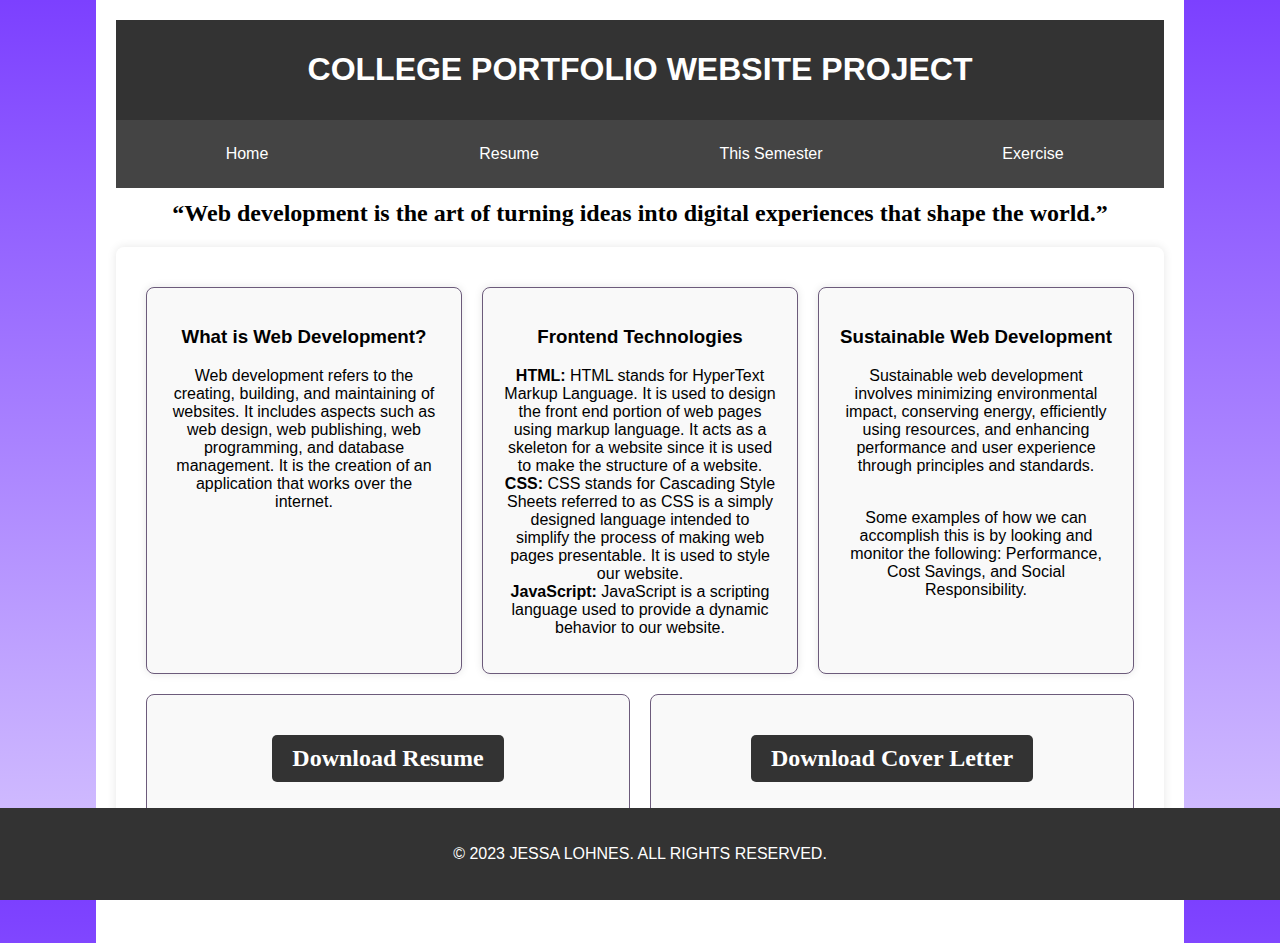
<file: Final/myfirstwebsite1/myfirstwebsite1/index.html>
<!DOCTYPE html>
<html lang="en">
<head>
    <meta charset="UTF-8">
    <meta name="viewport" content="width=device-width, initial-scale=1.0">
    <title>College Portfolio Website Project</title>
    <link rel="stylesheet" href="style.css">
    <style>
        body {
            font-family: 'Arial', sans-serif;
            margin: 0;
            padding: 0;
            box-sizing: border-box;
            background-color: #f5f5f5;
        }

        .content {
            max-width: 1200px;
            margin: 0 auto;
            padding: 20px;
        }

        header {
            background-color: #333;
            color: #fff;
            text-align: center;
            padding: 10px;
        }

        nav ul {
            list-style: none;
            padding: 0;
            margin: 0;
            display: flex;
            background-color: #444;
        }

        nav ul li {
            flex: 1;
            text-align: center;
        }

        nav ul li a {
            display: block;
            padding: 10px;
            color: #fff;
            text-decoration: none;
        }
        
        main {
            padding: 20px 0;
        }

        section {
            text-align: center;
        }

        .container {
            background-color: #fff;
            padding: 20px;
            border-radius: 8px;
            box-shadow: 0 0 10px rgba(0, 0, 0, 0.1);
        }

        .row {
            display: flex;
            flex-wrap: wrap;
            justify-content: space-between;
            margin: 20px 0;
        }

        .col-4 {
            flex: 1;
            margin: 0 10px;
            background-color: #f9f9f9;
            padding: 20px;
            border-radius: 8px;
            box-shadow: 0 0 8px rgba(0, 0, 0, 0.1);
        }

        .col-6 {
            flex: 1;
            margin: 0 10px;
            background-color: #f9f9f9;
            padding: 20px;
            border-radius: 8px;
            box-shadow: 0 0 8px linear-gradient(#7c40ff,#d8c7ff);
        }

        .resumeDownload a {
            color: #fff;
            text-decoration: none;
            background-color: #333;
            padding: 10px 20px;
            display: inline-block;
            border-radius: 5px;
        }
        
        .resumeDownload a:hover {
            background-color: #555;
        }

        footer {
            background-color: #333;
            color: #fff;
            text-align: center;
            padding: 10px;
            position:fixed;
            bottom: 0;
            left: 0;
            right: 0 ;
          
            width: 100%;
            box-sizing: border-box;
        }
    </style>
</head>
<body class="index">

    <div class="content">
        <header>
            <h1>College Portfolio Website Project</h1>
        </header>
        <nav>
            <ul>
                <li><a href="index.html">Home</a></li>
                <li><a href="page1.html">Resume</a></li> 
                <li><a href="page2.html">This Semester</a></li> 
                
                <li><a href="hackathon.html">Exercise</a></li>
            </ul>
        </nav>

        <main>
            <section>
                <h2>“Web development is the art of turning ideas into digital experiences that shape the world.”</h2>

                <div class="container">
                    <div class="row">
                        <div class="col-4">
                            <h3>What is Web Development?</h3>
                            <p>Web development refers to the creating, building, and maintaining of websites. It includes aspects such as web design, web publishing, web programming, and database management. It is the creation of an application that works over the internet.</p>
                        </div>
                        <div class="col-4">
                            <h3>Frontend Technologies</h3>
                            <p><b>HTML:</b> HTML stands for HyperText Markup Language. It is used to design the front end portion of web pages using markup language. It acts as a skeleton for a website since it is used to make the structure of a website.
                                <br><b>CSS:</b> CSS stands for Cascading Style Sheets referred to as CSS is a simply designed language intended to simplify the process of making web pages presentable. It is used to style our website.
                                <br><b>JavaScript:</b> JavaScript is a scripting language used to provide a dynamic behavior to our website.</p>
                        </div>
                        <div class="col-4">
                            <h3>Sustainable Web Development</h3>
                            <p>Sustainable web development involves minimizing environmental impact, conserving energy, efficiently using resources, and enhancing performance and user experience through principles and standards.</p> <br> Some examples of how we can accomplish this is by looking and monitor the following: Performance, Cost Savings, and Social Responsibility.
                        </div>
                    </div>

                    <div class="row">
                        <div class="col-6 resumeDownload">
                            <h2><a href="https://ca.linkedin.com/">Download Resume</a></h2>
                        </div> 
                        <div class="col-6 resumeDownload">
                            <h2><a href="resume.pdf" download>Download Cover Letter</a></h2>
                        </div> 
                    </div>
                </div>
            </section>
        </main>
        <footer id="footer">
            <footer>
              <p>&copy; 2023 Jessa Lohnes. All rights reserved.</p>
          </footer>
          
</footer>
    
    </div>  
</body>
</html>

</html>
</file>
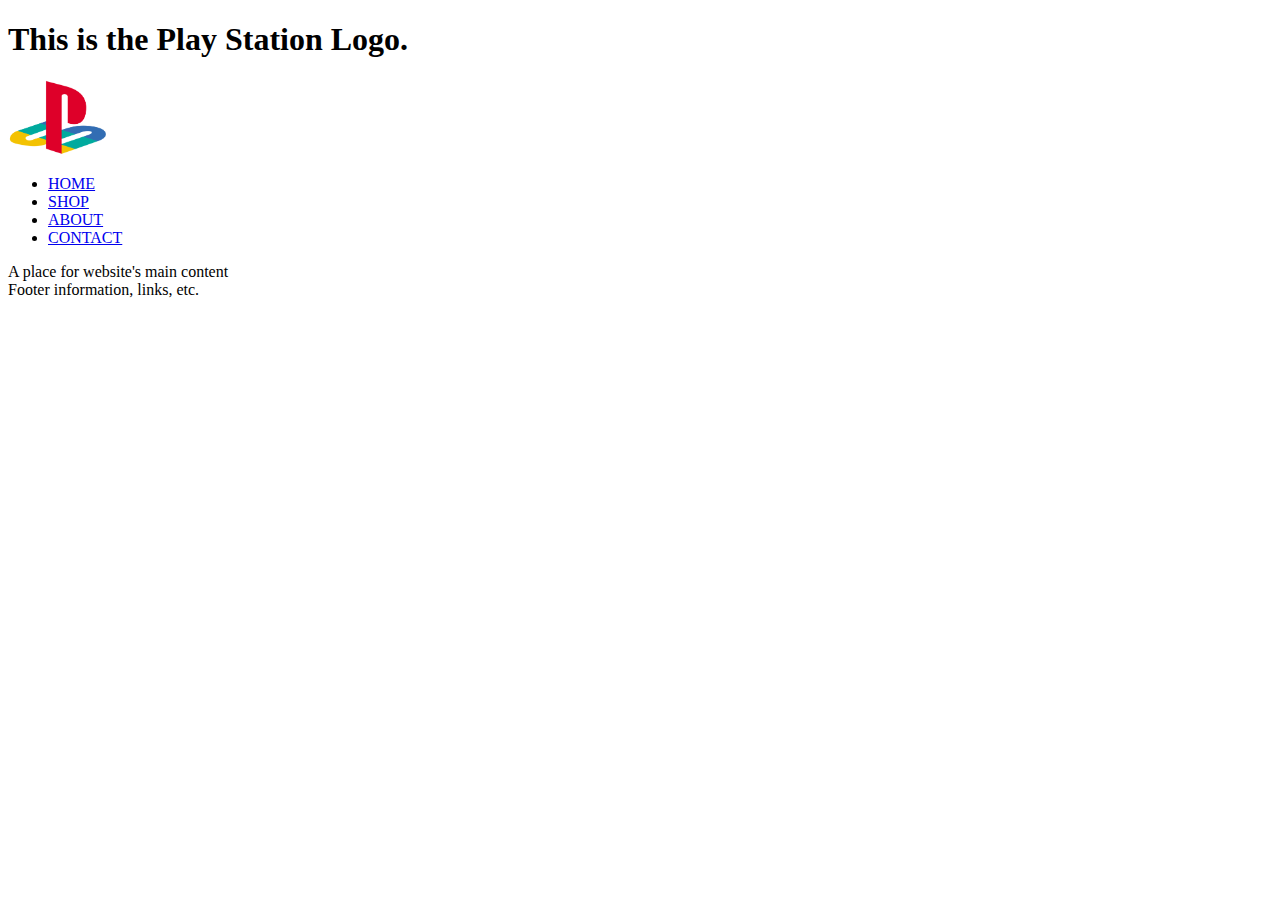
<file: classes.html>
<!DOCTYPE html>
<html lang="en">
<head>
  <meta charset="UTF-8">
  <meta name="viewport" content="width=device-width, initial-scale=1.0">
  <title>Document</title>
  
  <style>
    

  </style>
</head>
<body>
  
</body>
</html>


<!-- This is the header . -->
<header>

  <h1> This is the Play Station Logo.</h1>
  <!--style="width:100px"-->  

    <img src="logo.png" style="width: 100px;">

  
    <diV>
      <ul>
          <li><a href="https://google.com">HOME</a></li>
          <li><a href="#">SHOP</a></li>
          <li><a href="#">ABOUT</a></li>
          <li><a href="#">CONTACT</a></li>
      </ul>
      </div>
    

    
</header>
  <nav></nav>

  <!-- This is the content. -->
<main>
  <aside></aside>
    A place for website's main content
</main>

<!-- This is the footer. -->
<footer>
    Footer information, links, etc.
</footer>
</file>
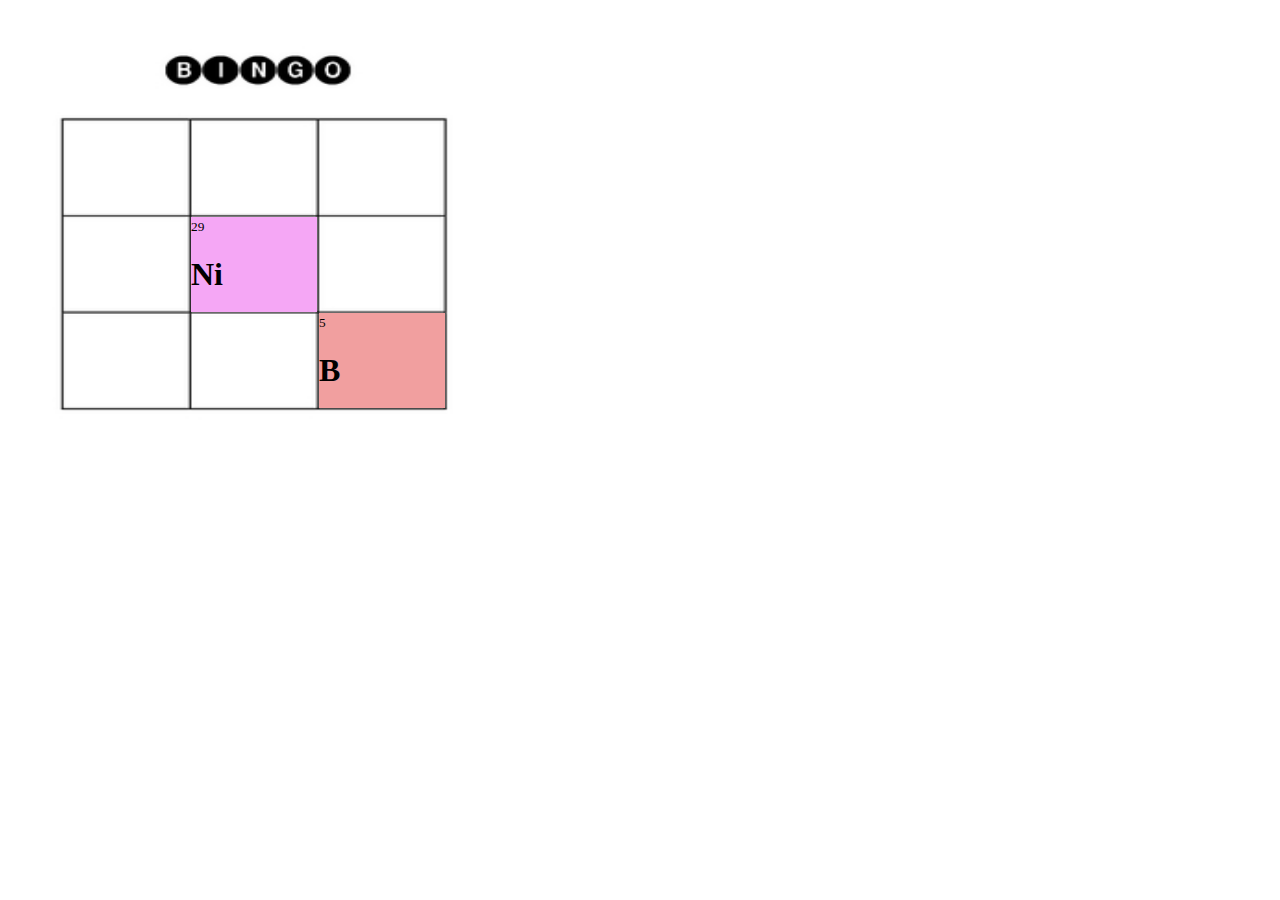
<file: oct24.html>
<!DOCTYPE html>
<html> 
<head>
    <meta charset="UTF-8">
    <meta name="viewport" content="width=device-width, initial-scale=1.0">
    <title>Positioning</title>
    <!-- <link rel="stylesheet" href="style.css"> -->

    <style>
        .box1{
            width: 126px;
            height: 95px;

            background-color: rgb(245, 167, 245);
            position: absolute;
            top: 217px;
            bottom: 100px;;
            left: 191px;
            right: 
           
        }
           
           



        .box2{
            width: 126px;
            height: 95px;

            background-color:rgb(241, 159, 159);
            position: absolute;
            top: 96px;
            bottom: 400px;;
            left: 128px;
            right: ;
            overflow: auto;
            cursor: pointer;
            
            

           
        



            
        }
/* 
        /* small{position:relative;
            padding: 10px;
            background-color: rgb(56, 137, 207);
            top: -25px;
            left: -25px;
            border-radius: 50%; */ */

    </style>
</head>

<body>
    <img width=500px height= 500px src ="bingo.jpg"/>
    <div class ="box1">
        <small>29</small>
        <h1>Ni</h1>
        
        <div>

   <div class = box2>
    <small>5</small>
        <h1>B</h1>
        <p>Boron</p>
        <div>
   </div>
   
    
</body>
</html>
</file>
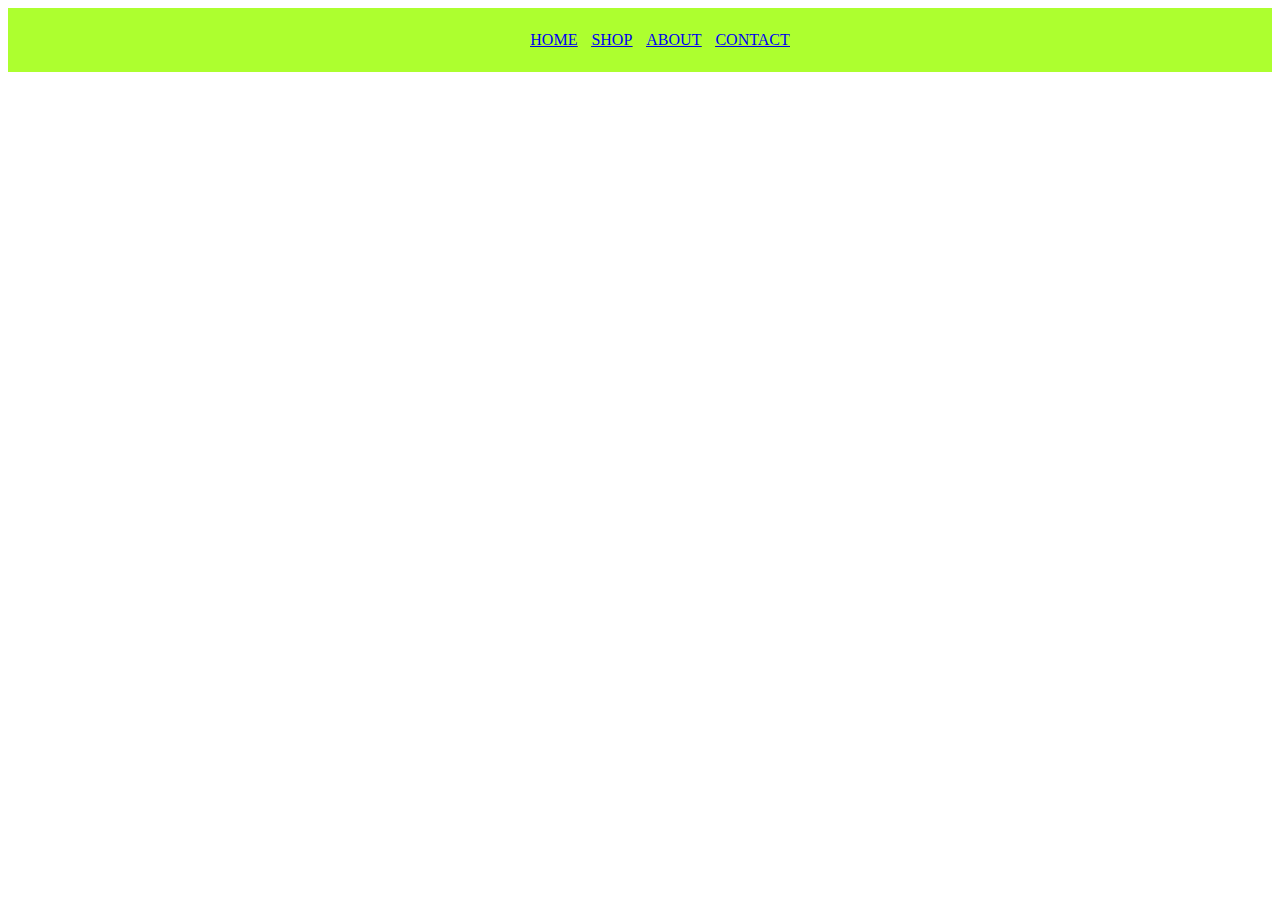
<file: w.html>
<!DOCTYPE html>
<html lang="en">
<head>
    <meta charset="UTF-8">
    <meta name="viewport" content="width=device-width, initial-scale=1.0">
    <title>Document</title>

    <style>
        div {
            background-color:greenyellow; 
            display:flex; 
            justify-content: center; 
            align-items: center;
        }
        ul{
            list-style:none; 
            display: flex; 
            text-decoration: underline;
        }
        li{
            padding:7px;
        }
        a:hover{
          color:pink;  
        }
    </style>
</head>
<body>
    <diV>
    <ul>
        <li><a href="https://google.com">HOME</a></li>
        <li><a href="#">SHOP</a></li>
        <li><a href="#">ABOUT</a></li>
        <li><a href="#">CONTACT</a></li>
    </ul>
    </div>
</body>
</html>
</file>
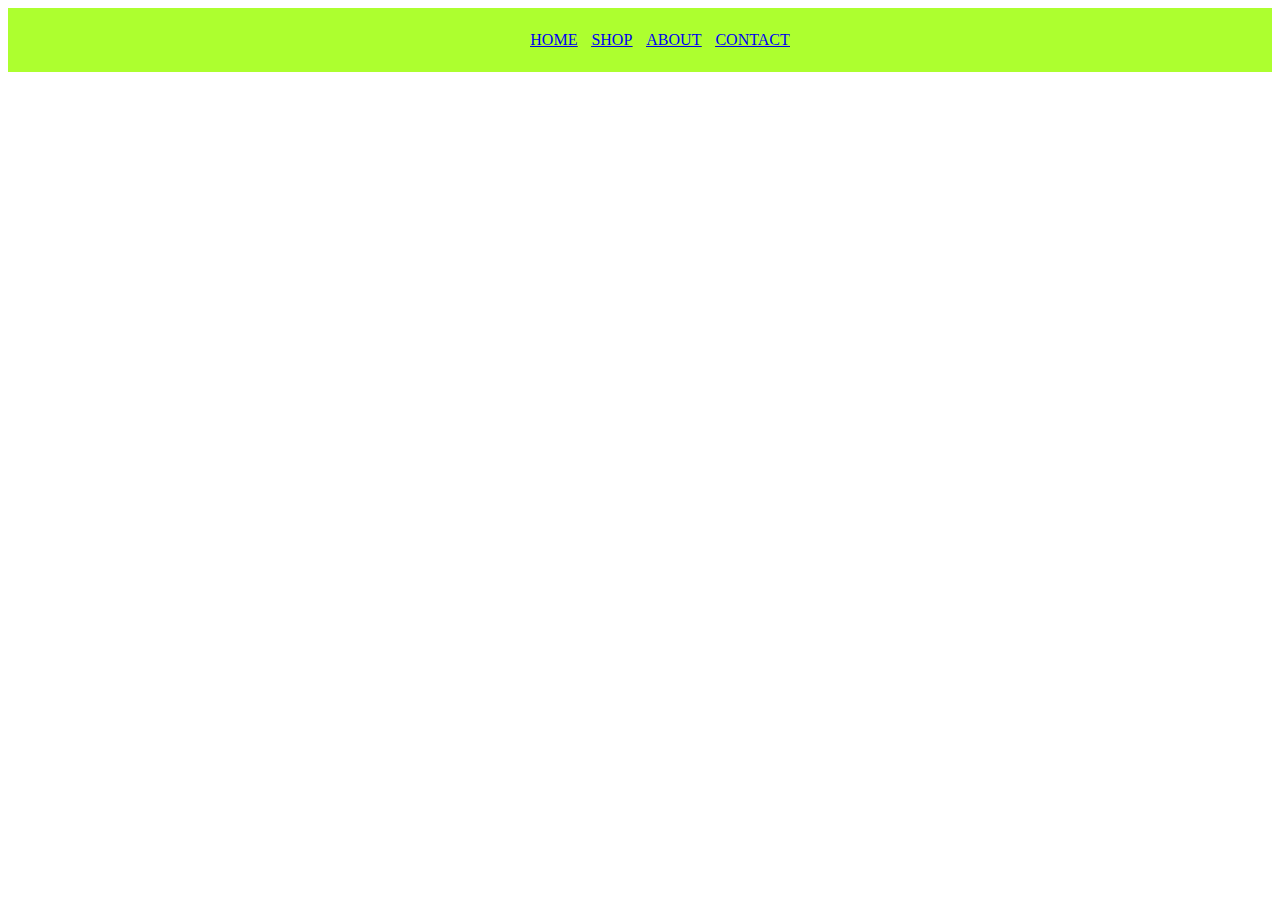
<file: wesbite1.html>
<!DOCTYPE html>
<html lang="en">
<head>
    <meta charset="UTF-8">
    <meta name="viewport" content="width=device-width, initial-scale=1.0">
    <title>Document</title>

    <style>
        div {
            background-color:greenyellow; 
            display:flex; 
            justify-content: center; 
            align-items: center;
        }
        ul{
            list-style:none; 
            display: flex; 
            text-decoration: underline;
        }
        li{
            padding:7px;
        }
        a:hover{
          color:pink;  
        }
    </style>
</head>
<body>
    <diV>
    <ul>
        <li><a href="https://google.com">HOME</a></li>
        <li><a href="#">SHOP</a></li>
        <li><a href="#">ABOUT</a></li>
        <li><a href="#">CONTACT</a></li>
    </ul>
    </div>
</body>
</html>
</file>
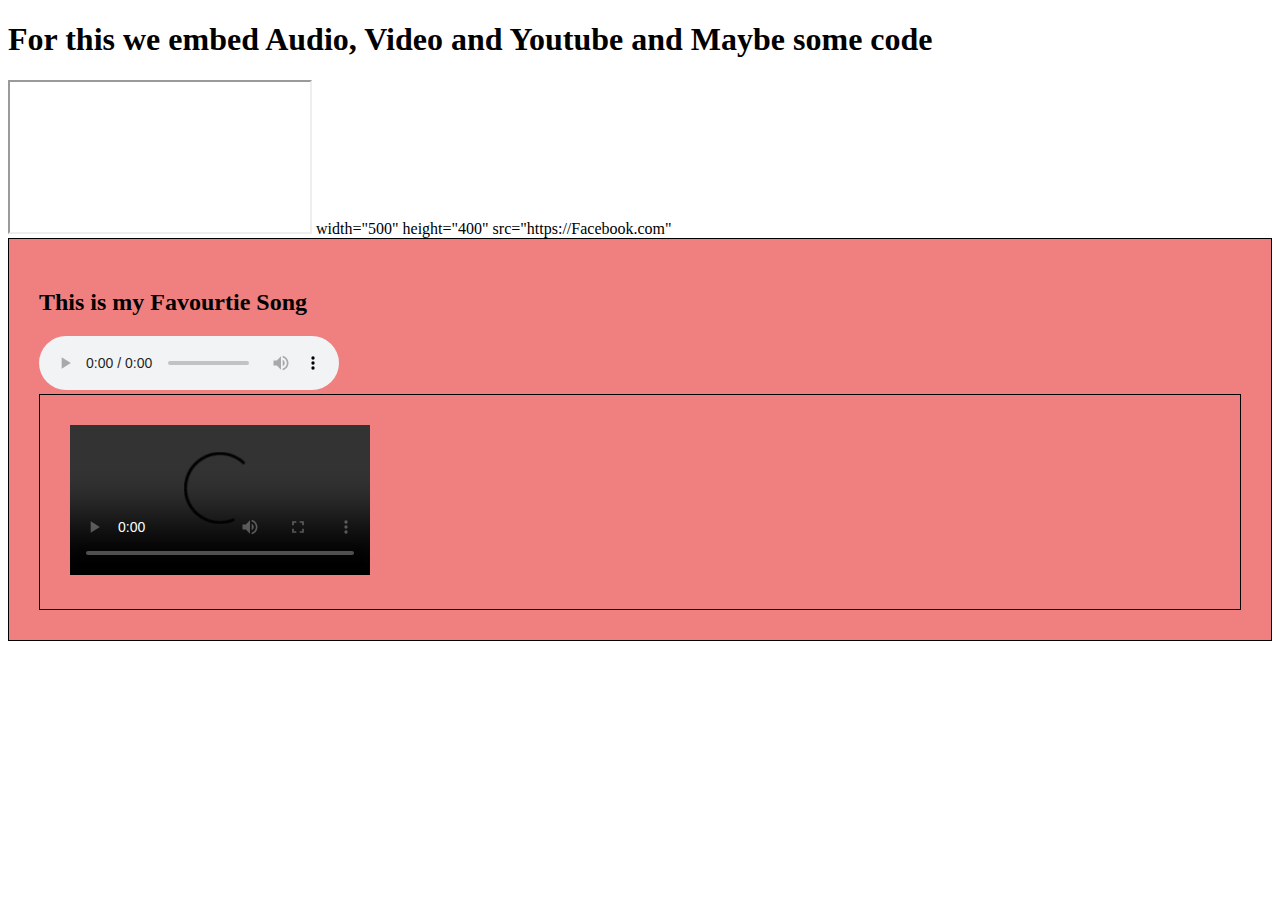
<file: embed/media.html>
<!DOCTYPE html>
<html> 
<head>
    <meta charset="UTF-8">
    <meta name="viewport" content="width=device-width, initial-scale=1.0">
    <title>Embedding Media</title>
    <style>
        div{
            background-color: lightcoral;
            border: 1px solid black;
            padding: 30px
        }
    </style>
</head>
<body>


    <h1>For this we embed Audio, Video and Youtube and Maybe some code</h1>
<iframe id= "inlineFrameExample" title="inlineFrameExample"></iframe>
    width="500"
    height="400"
    src="https://Facebook.com"
</iframe>

<div>
    <h2> This is my Favourtie Song</h2>
    <audio controls>
        <source src="https://example.com/audio/my-audio.mp3" type="audio/mpeg">
        Your browser does not support the audio element.
        </audio>
<div>
    <video controls width="300">
        <source src="https://example.com/audio/my-audio.mp3" type="video/mpeg">
        Your browser does not support the audio element.
    </video>
</div>

</body>
</html>
</file>
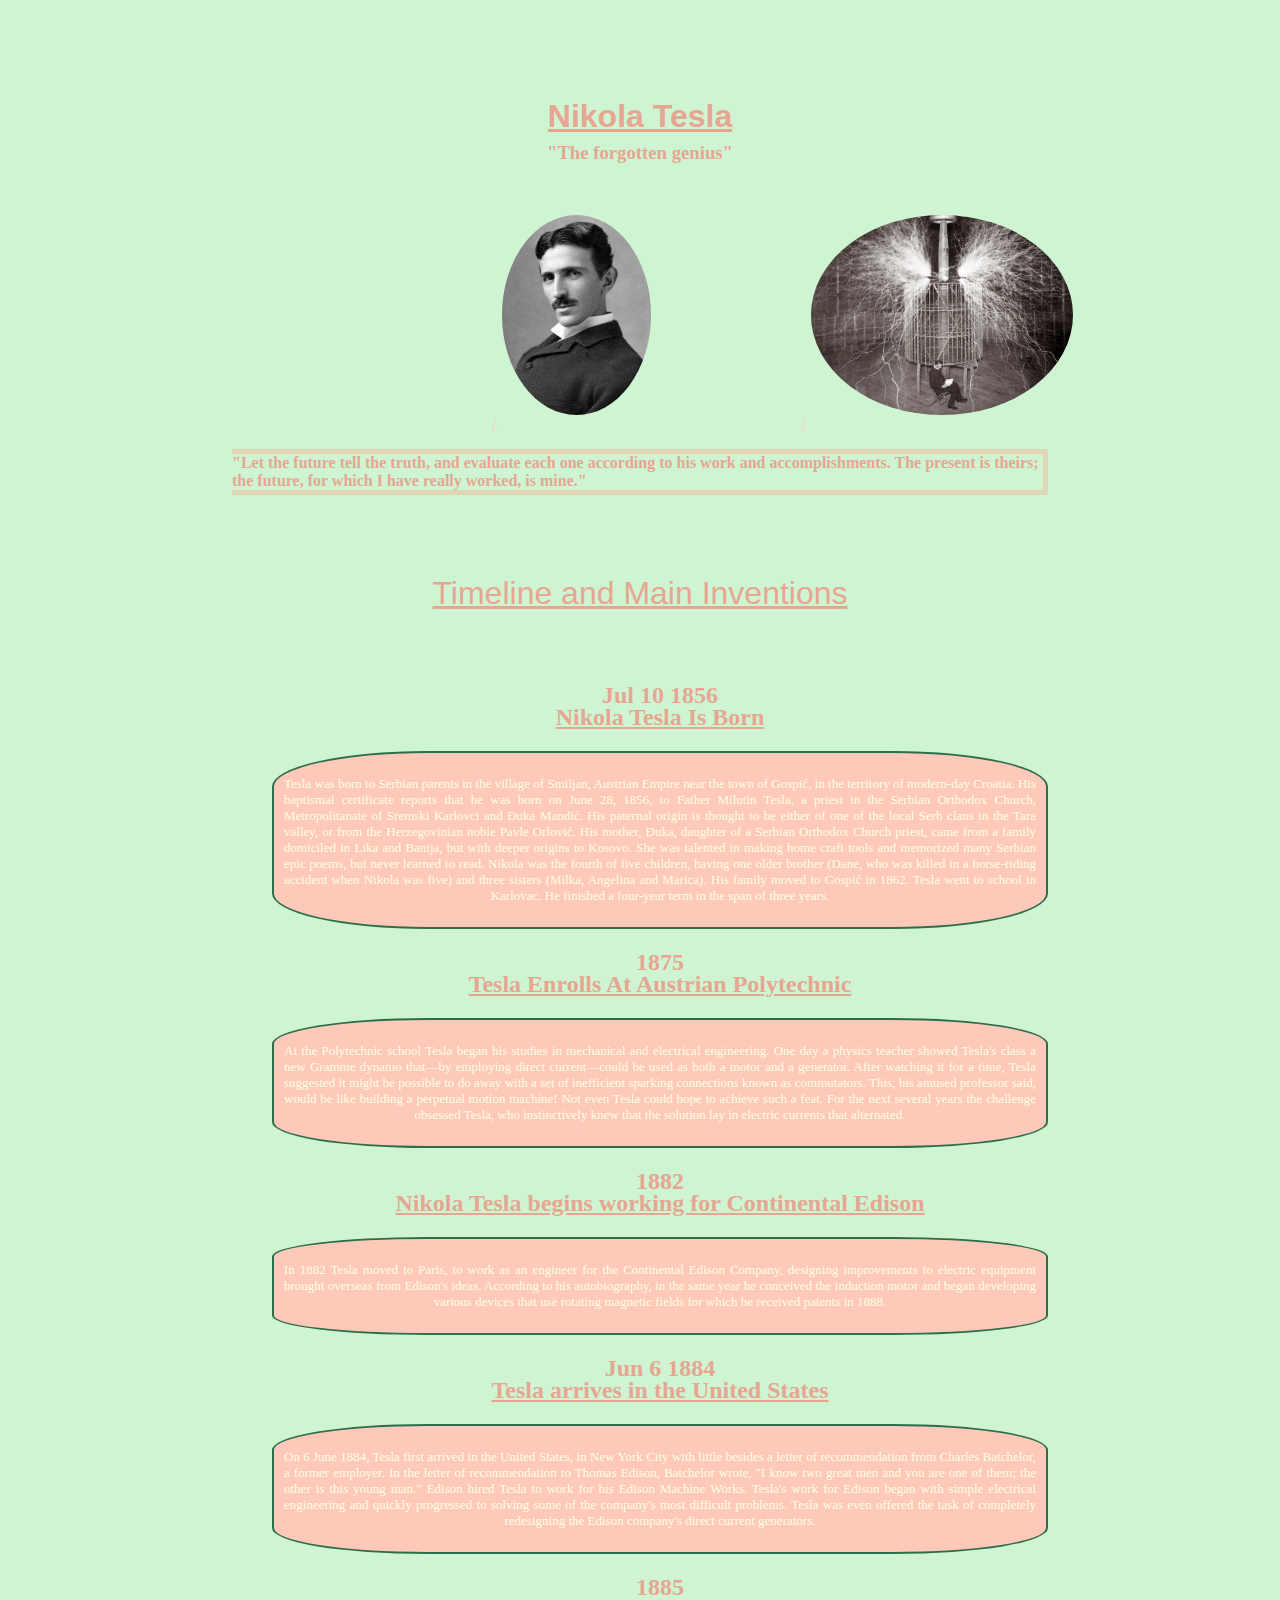
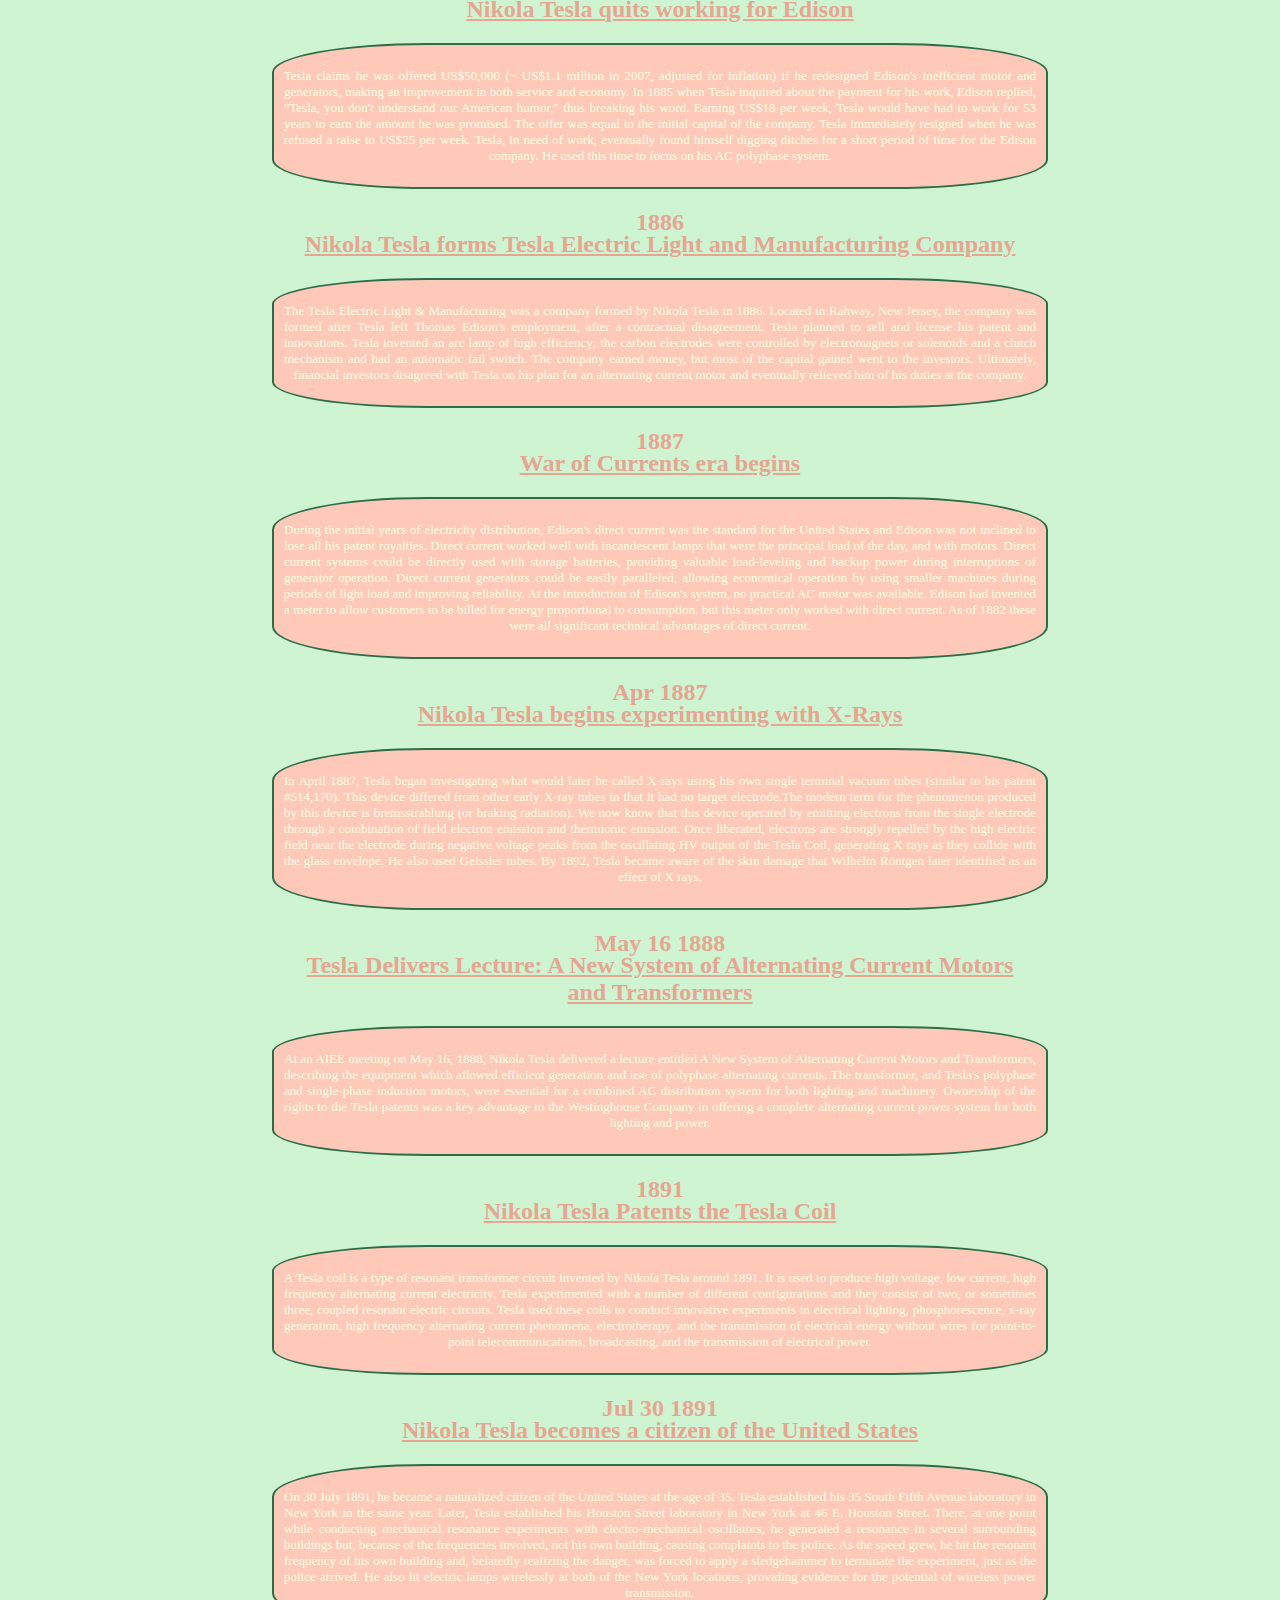
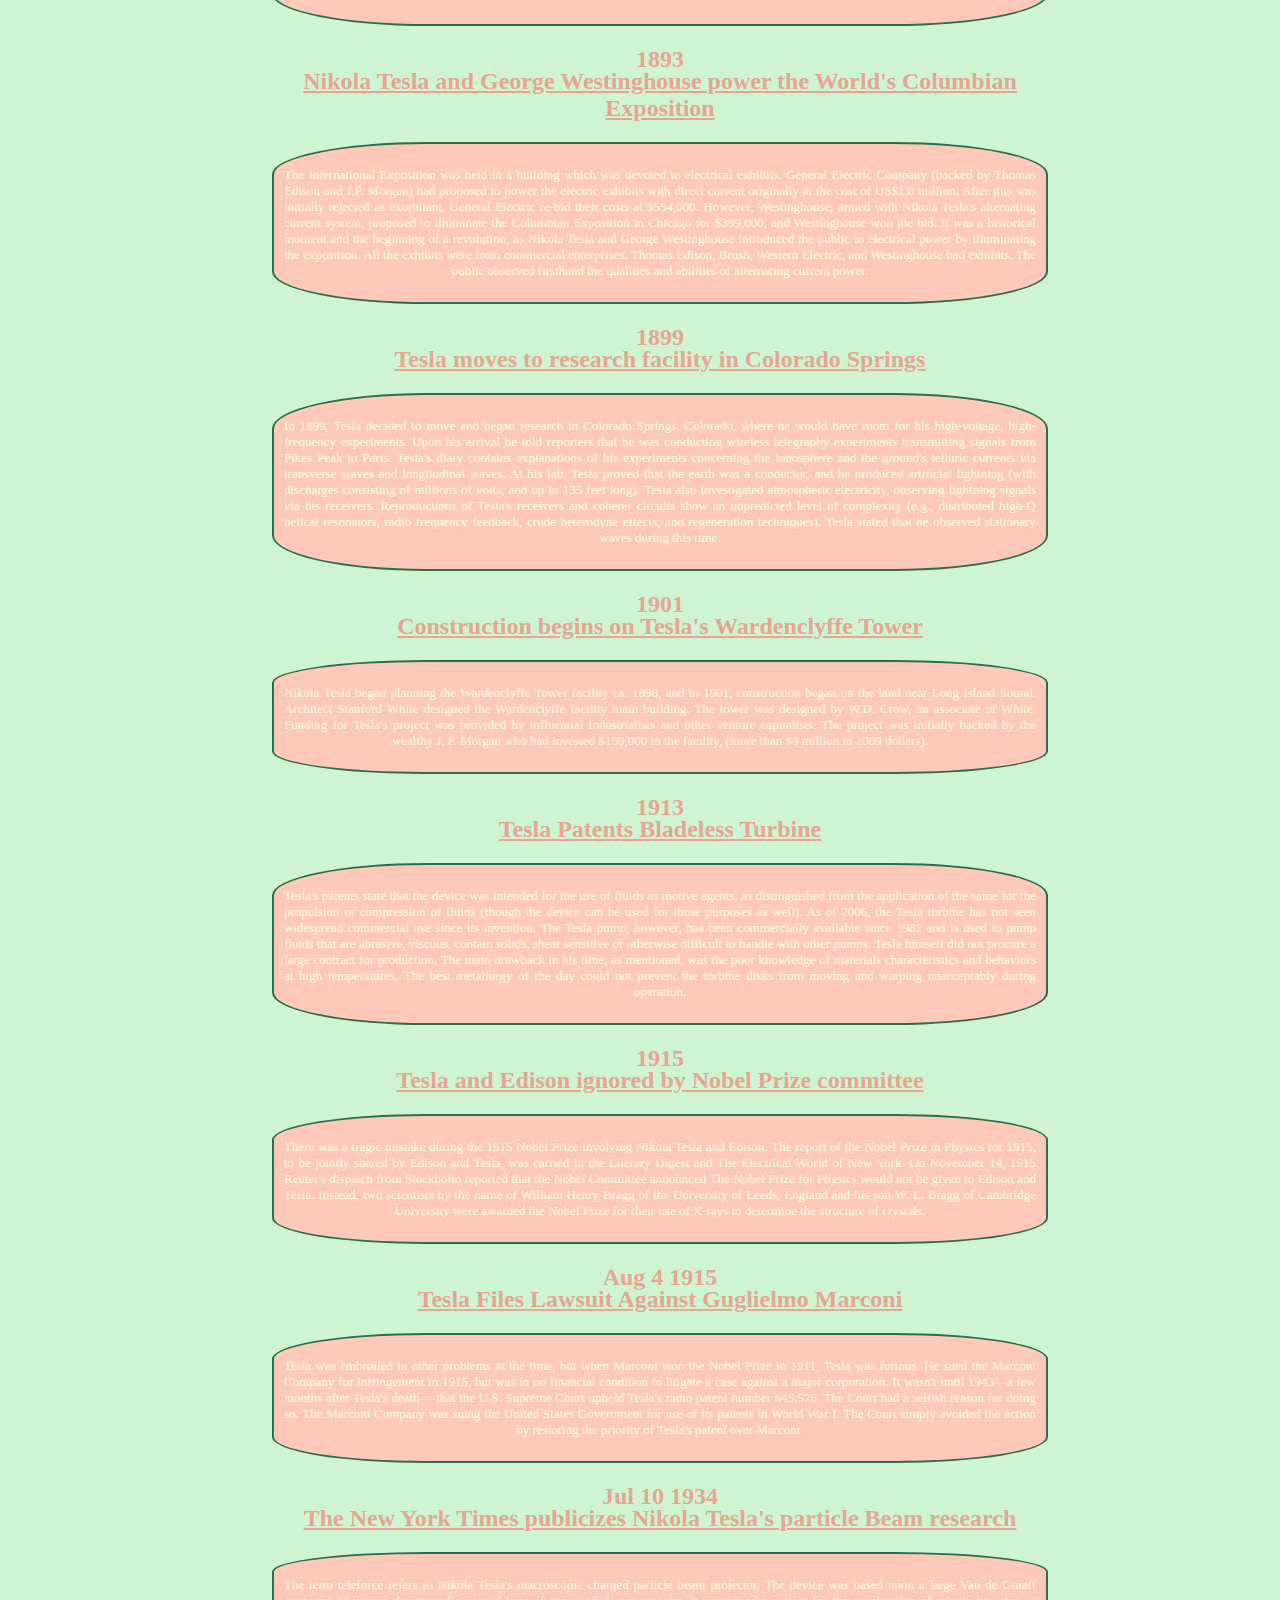
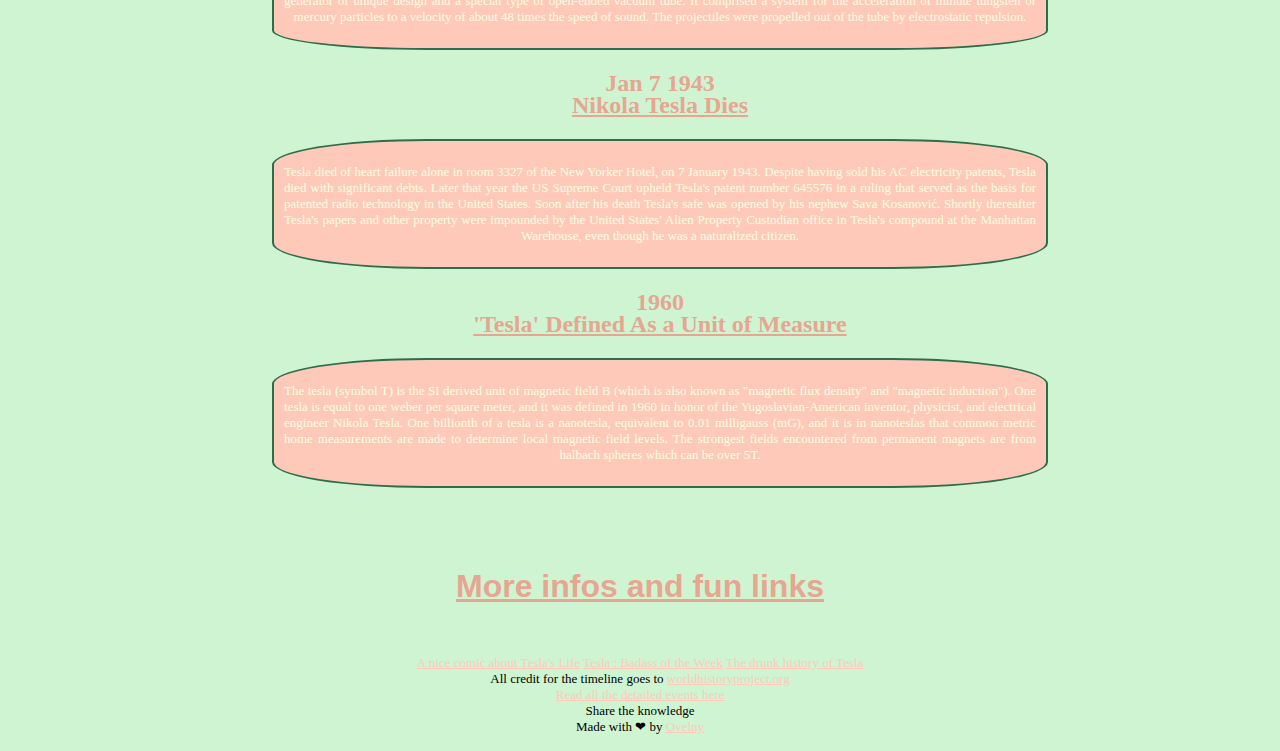
<file: tesla/NT-Bones.html>
<!DOCTYPE html>
<!--
To change this license header, choose License Headers in Project Properties.
To change this template file, choose Tools | Templates
and open the template in the editor.
-->
<html>
    <head>
        <title>TODO supply a title</title>
        <meta charset="UTF-8">
        <meta name="viewport" content="width=device-width, initial-scale=1.0">
        <link rel="stylesheet" href="style.css">
    

    </head>
    <body>
       <div class="container">
  <div class="main center-align blue-grey lighten-5">
    <header>
      <div class="pad"></div>
      <h1 class="title">Nikola Tesla</h1>
      <h3 class="subtitle">"The forgotten genius"</h3>
      <div>
    </header>
    <ul style="list-style: none;display: flex; align-items: center; justify-content: center;">
      <!-- <li><a href="https://en.wikipedia.org/wiki/Nikola_Tesla">WIKIPEDIA </a></li>
     <li style="padding-left: 20%;"></style><a href="https://www.history.com/topics/inventions/nikola-tesla">HISTORY</a></lu> -->
    
     
     </ul>
     
    
    <!-- <a href="https://en.wikipedia.org/wiki/Nikola_Tesla">
      <img width=200px height= 250px src ="tesla.jpeg"/>
      
    </a>
    <a href="https://en.wikipedia.org/wiki/Nikola_Tesla"></a>
      <img src=tesla.jpeg> -->
    <div class="photo"
        href="https://en.wikipedia.org/wiki/Nikola_Tesla"></a>
        
        <a href="https://en.wikipedia.org/wiki/Nikola_Tesla" target="blank"> <img class="tesla" src ="tesla.jpeg" alt="">/</a>
        <a href="https://www.history.com/topics/inventions/nikola-tesla" target="blank"> <img class="tesla" src ="pic2.jpeg" alt="">/</a>
    
        
  </div>
      

      <blockquote>
        <div class="quote">"Let the future tell the truth, and evaluate each one according to his work and accomplishments. The present is theirs; the future, for which I have really worked, is mine."</div>
        <div class="source-quote">

      <div>
        <div class="timeline">Timeline and Main Inventions</div>

        <ul class="collapsible" data-collapsible="accordion">
          <li>
            <div class="date-event collapsible-header">Jul 10 1856
              <p class="description">Nikola Tesla Is Born</p>
            </div>
            <div class="collapsible-body">
              <p class="msg-event">Tesla was born to Serbian parents in the village of Smiljan, Austrian Empire near the town of Gospić, in the territory of modern-day Croatia. His baptismal certificate reports that he was born on June 28, 1856, to Father Milutin Tesla, a
                priest in the Serbian Orthodox Church, Metropolitanate of Sremski Karlovci and Đuka Mandić. His paternal origin is thought to be either of one of the local Serb clans in the Tara valley, or from the Herzegovinian noble Pavle Orlović. His
                mother, Đuka, daughter of a Serbian Orthodox Church priest, came from a family domiciled in Lika and Banija, but with deeper origins to Kosovo. She was talented in making home craft tools and memorized many Serbian epic poems, but never
                learned to read. Nikola was the fourth of five children, having one older brother (Dane, who was killed in a horse-riding accident when Nikola was five) and three sisters (Milka, Angelina and Marica). His family moved to Gospić in 1862.
                Tesla went to school in Karlovac. He finished a four-year term in the span of three years.</p>
            </div>

          </li>

          <li>
            <div class="date-event collapsible-header">1875
              <p class="description">Tesla Enrolls At Austrian Polytechnic</p>
            </div>
            <div class="collapsible-body">
              <p class="msg-event">At the Polytechnic school Tesla began his studies in mechanical and electrical engineering. One day a physics teacher showed Tesla's class a new Gramme dynamo that—by employing direct current—could be used as both a motor and a generator.
                After watching it for a time, Tesla suggested it might be possible to do away with a set of inefficient sparking connections known as commutators. This, his amused professor said, would be like building a perpetual motion machine! Not
                even Tesla could hope to achieve such a feat. For the next several years the challenge obsessed Tesla, who instinctively knew that the solution lay in electric currents that alternated.</p>
            </div>
          </li>

          <li>
            <div class="date-event collapsible-header">1882
              <p class="description">Nikola Tesla begins working for Continental Edison</p>
            </div>
            <div class="collapsible-body">
              <p class="msg-event">In 1882 Tesla moved to Paris, to work as an engineer for the Continental Edison Company, designing improvements to electric equipment brought overseas from Edison's ideas. According to his autobiography, in the same year he conceived the
                induction motor and began developing various devices that use rotating magnetic fields for which he received patents in 1888. </p>
            </div>
          </li>
          <li>
            <div class="date-event collapsible-header">Jun 6 1884
              <p class="description">Tesla arrives in the United States</p>
            </div>
            <div class="collapsible-body">
              <p class="msg-event">On 6 June 1884, Tesla first arrived in the United States, in New York City with little besides a letter of recommendation from Charles Batchelor, a former employer. In the letter of recommendation to Thomas Edison, Batchelor wrote, "I know
                two great men and you are one of them; the other is this young man." Edison hired Tesla to work for his Edison Machine Works. Tesla's work for Edison began with simple electrical engineering and quickly progressed to solving some of the
                company's most difficult problems. Tesla was even offered the task of completely redesigning the Edison company's direct current generators.</p>
            </div>
          </li>
          <li>
            <div class="date-event collapsible-header">1885
              <p class="description">Nikola Tesla quits working for Edison</p>
            </div>
            <div class="collapsible-body">
              <p class="msg-event">Tesla claims he was offered US$50,000 (~ US$1.1 million in 2007, adjusted for inflation) if he redesigned Edison's inefficient motor and generators, making an improvement in both service and economy. In 1885 when Tesla inquired about the
                payment for his work, Edison replied, "Tesla, you don't understand our American humor," thus breaking his word. Earning US$18 per week, Tesla would have had to work for 53 years to earn the amount he was promised. The offer was equal to
                the initial capital of the company. Tesla immediately resigned when he was refused a raise to US$25 per week. Tesla, in need of work, eventually found himself digging ditches for a short period of time for the Edison company. He used this
                time to focus on his AC polyphase system.

              </p>
            </div>
          </li>
          <li>
            <div class="date-event collapsible-header">1886
              <p class="description">Nikola Tesla forms Tesla Electric Light and Manufacturing Company</p>
            </div>
            <div class="collapsible-body">
              <p class="msg-event">The Tesla Electric Light & Manufacturing was a company formed by Nikola Tesla in 1886. Located in Rahway, New Jersey, the company was formed after Tesla left Thomas Edison's employment, after a contractual disagreement. Tesla planned to
                sell and license his patent and innovations. Tesla invented an arc lamp of high efficiency; the carbon electrodes were controlled by electromagnets or solenoids and a clutch mechanism and had an automatic fail switch. The company earned
                money, but most of the capital gained went to the investors. Ultimately, financial investors disagreed with Tesla on his plan for an alternating current motor and eventually relieved him of his duties at the company.</p>
            </div>
          </li>
          <li>
            <div class="date-event collapsible-header">1887
              <p class="description">War of Currents era begins</p>
            </div>
            <div class="collapsible-body">
              <p class="msg-event">During the initial years of electricity distribution, Edison's direct current was the standard for the United States and Edison was not inclined to lose all his patent royalties. Direct current worked well with incandescent lamps that were
                the principal load of the day, and with motors. Direct current systems could be directly used with storage batteries, providing valuable load-leveling and backup power during interruptions of generator operation. Direct current generators
                could be easily paralleled, allowing economical operation by using smaller machines during periods of light load and improving reliability. At the introduction of Edison's system, no practical AC motor was available. Edison had invented
                a meter to allow customers to be billed for energy proportional to consumption, but this meter only worked with direct current. As of 1882 these were all significant technical advantages of direct current. </p>
            </div>
          </li>
          <li>
            <div class="date-event collapsible-header">Apr 1887
              <p class="description">Nikola Tesla begins experimenting with X-Rays</p>
            </div>
            <div class="collapsible-body">
              <p class="msg-event">In April 1887, Tesla began investigating what would later be called X-rays using his own single terminal vacuum tubes (similar to his patent #514,170). This device differed from other early X-ray tubes in that it had no target electrode.The
                modern term for the phenomenon produced by this device is bremsstrahlung (or braking radiation). We now know that this device operated by emitting electrons from the single electrode through a combination of field electron emission and
                thermionic emission. Once liberated, electrons are strongly repelled by the high electric field near the electrode during negative voltage peaks from the oscillating HV output of the Tesla Coil, generating X rays as they collide with the
                glass envelope. He also used Geissler tubes. By 1892, Tesla became aware of the skin damage that Wilhelm Röntgen later identified as an effect of X rays. </p>
            </div>
          </li>
          <li>
            <div class="date-event collapsible-header">May 16 1888
              <p class="description">Tesla Delivers Lecture: A New System of Alternating Current Motors and Transformers</p>
            </div>
            <div class="collapsible-body">
              <p class="msg-event">At an AIEE meeting on May 16, 1888, Nikola Tesla delivered a lecture entitled A New System of Alternating Current Motors and Transformers, describing the equipment which allowed efficient generation and use of polyphase alternating currents.
                The transformer, and Tesla's polyphase and single-phase induction motors, were essential for a combined AC distribution system for both lighting and machinery. Ownership of the rights to the Tesla patents was a key advantage to the Westinghouse
                Company in offering a complete alternating current power system for both lighting and power.</p>
            </div>
          </li>
          <li>
            <div class="date-event collapsible-header">1891
              <p class="description">Nikola Tesla Patents the Tesla Coil</p>
            </div>
            <div class="collapsible-body">
              <p class="msg-event">A Tesla coil is a type of resonant transformer circuit invented by Nikola Tesla around 1891. It is used to produce high voltage, low current, high frequency alternating current electricity. Tesla experimented with a number of different configurations
                and they consist of two, or sometimes three, coupled resonant electric circuits. Tesla used these coils to conduct innovative experiments in electrical lighting, phosphorescence, x-ray generation, high frequency alternating current phenomena,
                electrotherapy, and the transmission of electrical energy without wires for point-to-point telecommunications, broadcasting, and the transmission of electrical power.</p>
            </div>
          </li>
          <li>
            <div class="date-event collapsible-header">Jul 30 1891
              <p class="description">Nikola Tesla becomes a citizen of the United States</p>
            </div>
            <div class="collapsible-body">
              <p class="msg-event">On 30 July 1891, he became a naturalized citizen of the United States at the age of 35. Tesla established his 35 South Fifth Avenue laboratory in New York in the same year. Later, Tesla established his Houston Street laboratory in New York
                at 46 E. Houston Street. There, at one point while conducting mechanical resonance experiments with electro-mechanical oscillators, he generated a resonance in several surrounding buildings but, because of the frequencies involved, not
                his own building, causing complaints to the police. As the speed grew, he hit the resonant frequency of his own building and, belatedly realizing the danger, was forced to apply a sledgehammer to terminate the experiment, just as the police
                arrived. He also lit electric lamps wirelessly at both of the New York locations, providing evidence for the potential of wireless power transmission.</p>
            </div>
          </li>
          <li>
            <div class="date-event collapsible-header">1893
              <p class="description">Nikola Tesla and George Westinghouse power the World's Columbian Exposition</p>
            </div>
            <div class="collapsible-body">
              <p class="msg-event">The International Exposition was held in a building which was devoted to electrical exhibits. General Electric Company (backed by Thomas Edison and J.P. Morgan) had proposed to power the electric exhibits with direct current originally at
                the cost of US$1.8 million. After this was initially rejected as exorbitant, General Electric re-bid their costs at $554,000. However, Westinghouse, armed with Nikola Tesla's alternating current system, proposed to illuminate the Columbian
                Exposition in Chicago for $399,000, and Westinghouse won the bid. It was a historical moment and the beginning of a revolution, as Nikola Tesla and George Westinghouse introduced the public to electrical power by illuminating the exposition.
                All the exhibits were from commercial enterprises. Thomas Edison, Brush, Western Electric, and Westinghouse had exhibits. The public observed firsthand the qualities and abilities of alternating current power.</p>
            </div>
          </li>
          <li>
            <div class="date-event collapsible-header">1899
              <p class="description">Tesla moves to research facility in Colorado Springs</p>
            </div>
            <div class="collapsible-body">
              <p class="msg-event">In 1899, Tesla decided to move and began research in Colorado Springs, Colorado, where he would have room for his high-voltage, high-frequency experiments. Upon his arrival he told reporters that he was conducting wireless telegraphy experiments
                transmitting signals from Pikes Peak to Paris. Tesla's diary contains explanations of his experiments concerning the ionosphere and the ground's telluric currents via transverse waves and longitudinal waves. At his lab, Tesla proved that
                the earth was a conductor, and he produced artificial lightning (with discharges consisting of millions of volts, and up to 135 feet long). Tesla also investigated atmospheric electricity, observing lightning signals via his receivers.
                Reproductions of Tesla's receivers and coherer circuits show an unpredicted level of complexity (e.g., distributed high-Q helical resonators, radio frequency feedback, crude heterodyne effects, and regeneration techniques). Tesla stated
                that he observed stationary waves during this time. </p>
            </div>
          </li>
          <li>
            <div class="date-event collapsible-header">1901
              <p class="description">Construction begins on Tesla's Wardenclyffe Tower</p>
            </div>
            <div class="collapsible-body">
              <p class="msg-event">Nikola Tesla began planning the Wardenclyffe Tower facility ca. 1898, and in 1901, construction began on the land near Long Island Sound. Architect Stanford White designed the Wardenclyffe facility main building. The tower was designed by
                W.D. Crow, an associate of White. Funding for Tesla's project was provided by influential industrialists and other venture capitalists. The project was initially backed by the wealthy J. P. Morgan who had invested $150,000 in the facility,
                (more than $3 million in 2009 dollars). </p>
            </div>
          </li>
          <li>
            <div class="date-event collapsible-header">1913
              <p class="description">Tesla Patents Bladeless Turbine</p>
            </div>
            <div class="collapsible-body">
              <p class="msg-event">Tesla's patents state that the device was intended for the use of fluids as motive agents, as distinguished from the application of the same for the propulsion or compression of fluids (though the device can be used for those purposes as
                well). As of 2006, the Tesla turbine has not seen widespread commercial use since its invention. The Tesla pump, however, has been commercially available since 1982 and is used to pump fluids that are abrasive, viscous, contain solids,
                shear sensitive or otherwise difficult to handle with other pumps. Tesla himself did not procure a large contract for production. The main drawback in his time, as mentioned, was the poor knowledge of materials characteristics and behaviors
                at high temperatures. The best metallurgy of the day could not prevent the turbine disks from moving and warping unacceptably during operation. </p>
            </div>
          </li>
          <li>
            <div class="date-event collapsible-header">1915
              <p class="description">Tesla and Edison ignored by Nobel Prize committee</p>
            </div>
            <div class="collapsible-body">
              <p class="msg-event">There was a tragic mistake during the 1915 Nobel Prize involving Nikola Tesla and Edison. The report of the Nobel Prize in Physics for 1915, to be jointly shared by Edison and Tesla, was carried in the Literary Digest and The Electrical
                World of New York. On November 14, 1915 Reuter's dispatch from Stockholm reported that the Nobel Committee announced The Nobel Prize for Physics would not be given to Edison and Tesla. Instead, two scientists by the name of William Henry
                Bragg of the University of Leeds, England and his son W. L. Bragg of Cambridge University were awarded the Nobel Prize for their use of X-rays to determine the structure of crystals.</p>
            </div>
          </li>
          <li>
            <div class="date-event collapsible-header">Aug 4 1915
              <p class="description">Tesla Files Lawsuit Against Guglielmo Marconi</p>
            </div>
            <div class="collapsible-body">
              <p class="msg-event">Tesla was embroiled in other problems at the time, but when Marconi won the Nobel Prize in 1911, Tesla was furious. He sued the Marconi Company for infringement in 1915, but was in no financial condition to litigate a case against a major
                corporation. It wasn't until 1943—a few months after Tesla's death— that the U.S. Supreme Court upheld Tesla's radio patent number 645,576. The Court had a selfish reason for doing so. The Marconi Company was suing the United States Government
                for use of its patents in World War I. The Court simply avoided the action by restoring the priority of Tesla's patent over Marconi.</p>
            </div>
          </li>
          <li>
            <div class="date-event collapsible-header">Jul 10 1934
              <p class="description">The New York Times publicizes Nikola Tesla's particle Beam research</p>
            </div>
            <div class="collapsible-body">
              <p class="msg-event">The term teleforce refers to Nikola Tesla's macroscopic charged particle beam projector. The device was based upon a large Van de Graaff generator of unique design and a special type of open-ended vacuum tube. It comprised a system for the
                acceleration of minute tungsten or mercury particles to a velocity of about 48 times the speed of sound. The projectiles were propelled out of the tube by electrostatic repulsion.</p>
            </div>
          </li>
          <li>
            <div class="date-event collapsible-header">Jan 7 1943
              <p class="description">Nikola Tesla Dies</p>
            </div>
            <div class="collapsible-body">
              <p class="msg-event">Tesla died of heart failure alone in room 3327 of the New Yorker Hotel, on 7 January 1943. Despite having sold his AC electricity patents, Tesla died with significant debts. Later that year the US Supreme Court upheld Tesla's patent number
                645576 in a ruling that served as the basis for patented radio technology in the United States. Soon after his death Tesla's safe was opened by his nephew Sava Kosanović. Shortly thereafter Tesla's papers and other property were impounded
                by the United States' Alien Property Custodian office in Tesla's compound at the Manhattan Warehouse, even though he was a naturalized citizen.</p>
            </div>
          </li>
          <li>
            <div class="date-event collapsible-header">1960
              <p class="description">'Tesla' Defined As a Unit of Measure</p>
            </div>
            <div class="collapsible-body">
              <p class="msg-event">The tesla (symbol T) is the SI derived unit of magnetic field B (which is also known as "magnetic flux density" and "magnetic induction"). One tesla is equal to one weber per square meter, and it was defined in 1960 in honor of the Yugoslavian-American
                inventor, physicist, and electrical engineer Nikola Tesla. One billionth of a tesla is a nanotesla, equivalent to 0.01 milligauss (mG), and it is in nanoteslas that common metric home measurements are made to determine local magnetic field
                levels. The strongest fields encountered from permanent magnets are from halbach spheres which can be over 5T.</p>
            </div>
          </li>


        </ul>
      </div>
      <div>
        <!-- <h4 class="fun-facts">More infos and fun links</h4>
        <a class="link waves-effect waves-light btn-large" href="http://theoatmeal.com/comics/tesla" target="_blank">A nice comic about Tesla's Life</a>
        <a class="link waves-effect waves-light btn-large" href="http://www.badassoftheweek.com/tesla.html" target="_blank">Tesla : Badass of the Week</a>
        <a class="link waves-effect waves-light btn-large" href="https://www.youtube.com/watch?v=3gOR91oentQ&feature=youtu.be" target="_blank">The drunk history of Tesla</a>
      </div> -->

      <footer class="page-footer teal lighten-2">
        <h4 class="fun-facts">More infos and fun links</h4>
        <a class="link waves-effect waves-light btn-large" href="http://theoatmeal.com/comics/tesla" target="_blank">A nice comic about Tesla's Life</a>
        <a class="link waves-effect waves-light btn-large" href="http://www.badassoftheweek.com/tesla.html" target="_blank">Tesla : Badass of the Week</a>
        <a class="link waves-effect waves-light btn-large" href="https://www.youtube.com/watch?v=3gOR91oentQ&feature=youtu.be" target="_blank">The drunk history of Tesla</a>
        <div class="container">
          <div class="row">
            <div class=" footer-link white-text">All credit for the timeline goes to <a href="https://worldhistoryproject.org/" class="white-text world-history-project" target="_blank">worldhistoryproject.org</a></div>
            <a href="https://worldhistoryproject.org/topics/nikola-tesla" target="_blank">
              <div class="footer-link white-text world-history-project">Read all the detailed events here</div>
            </a>
          </div>
        </div>
        <div class="footer-copyright">
          <div class="container">
            <div class="row">
              <div class="left share">Share the knowledge <a href="https://www.facebook.com/sharer/sharer.php?u=https://codepen.io/ovelny/pen/grmBgK" class="white-text" target="_blank"><i class=" icon small fa fa-facebook-square" aria-hidden="true"></i></a><a href="https://twitter.com/intent/tweet?text=Tribute%20Page&url=https://codepen.io/ovelny/pen/grmBgK&via=CodePen"
                  class="white-text" target="_blank"><i class="icon small fa fa-twitter-square" aria-hidden="true"></i></a></div>
              <div class="right">Made with ❤ by <a href="#" class="ovelny white-text">Ovelny</a></div>
            </div>
          </div>
        </div>
      </footer>
    </div>
  </div>
<script src="https://cdnjs.cloudflare.com/ajax/libs/jquery/2.1.3/jquery.min.js"></script>
    </body>
</html>
</file>
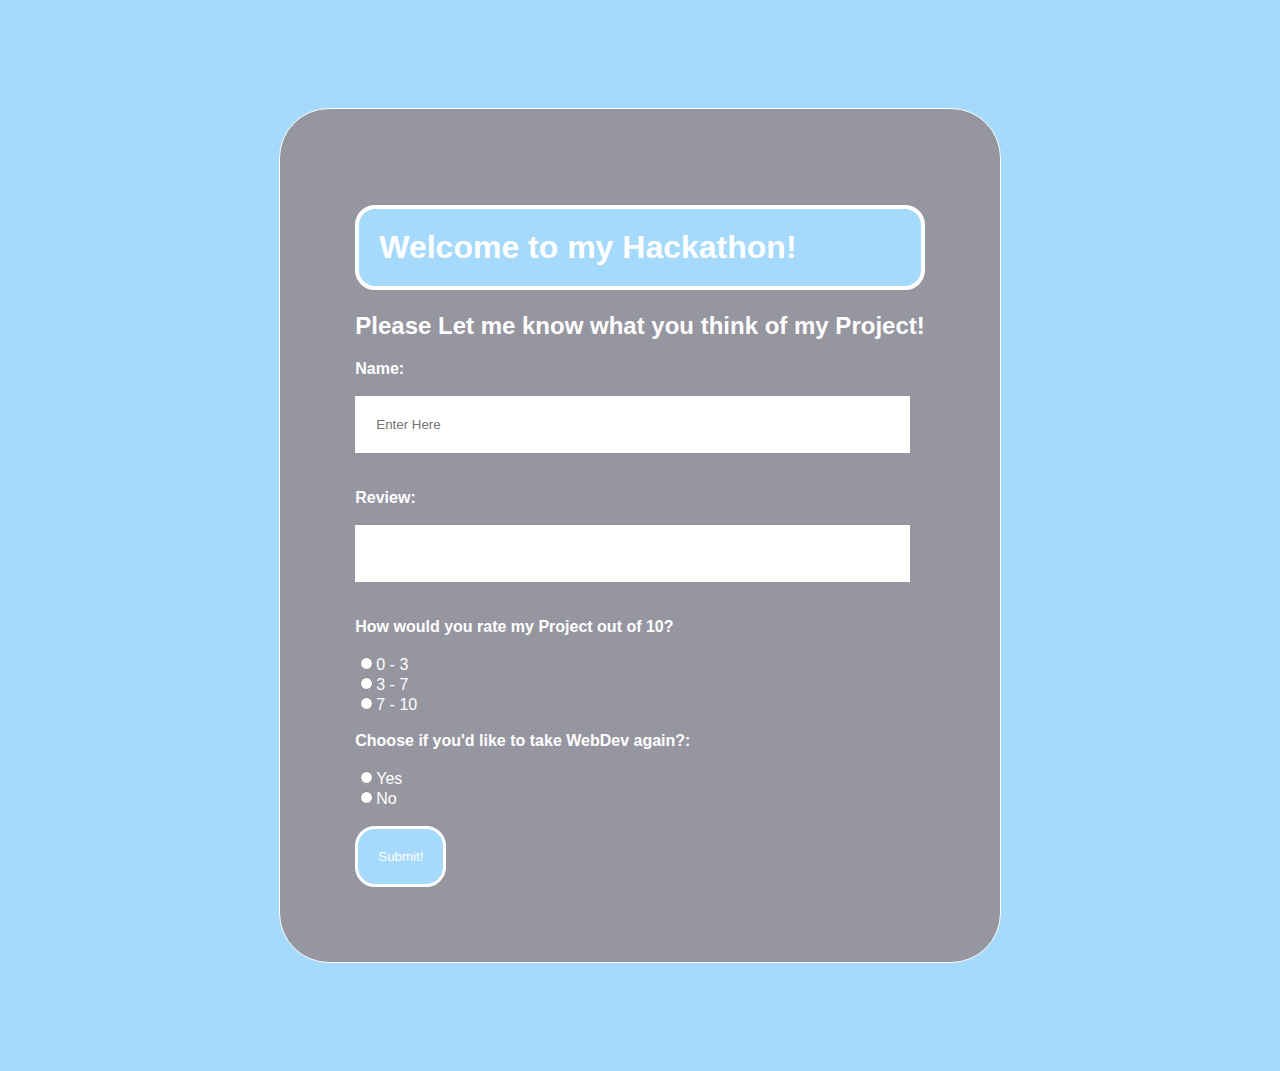
<file: Final/myfirstwebsite1/myfirstwebsite1/hackathon.html>
<!DOCTYPE html>
<html lang="en">
<head>
    <meta charset="UTF-8">
    <meta name="viewport" content="width=device-width, initial-scale=1.0">
    <title>Hackathon Form</title>
    <link href="hackstyles.css" rel="stylesheet">
</head>
<body>
    
    <form class="" method="post">
        <h1>Welcome to my Hackathon!</h1>
        <h2>Please Let me know what you think of my Project!</h2>
        <label> Name:</label><br>
        <input type="text" placeholder="Enter Here"><br>
        <br>

        <label>Review:</label><br>
        <input type="Email" required><br>
        <br>
<!-- 
        <label>Password:</label><br>
        <small>Choose a password between a-z and 0-9, it is not case sensitive</small><br>
        <input type="password" pattern="[azA-Z0=9]+">
        <br>
        <br>

        <label>Remember your password?</label>
        <input type="checkbox"><br>
        <br> -->

        <label>How would you rate my Project out of 10?</label><br>
        <input type="radio" name="Days" value="0-3">0 - 3<br>
        <input type="radio" name="Days" value="3-7">3 - 7<br>
        <input type="radio" name="Days" value="7-10">7 - 10<br>
        <br>

        <label>Choose if you'd like to take WebDev again?:</label><br>
        <input type="radio" name="Days" value="Yes">Yes<br>
        <input type="radio" name="Days" value="No">No<br>


        <br>
        <button type="submit">Submit!</button>

    </form>
</body>
<html>
</file>
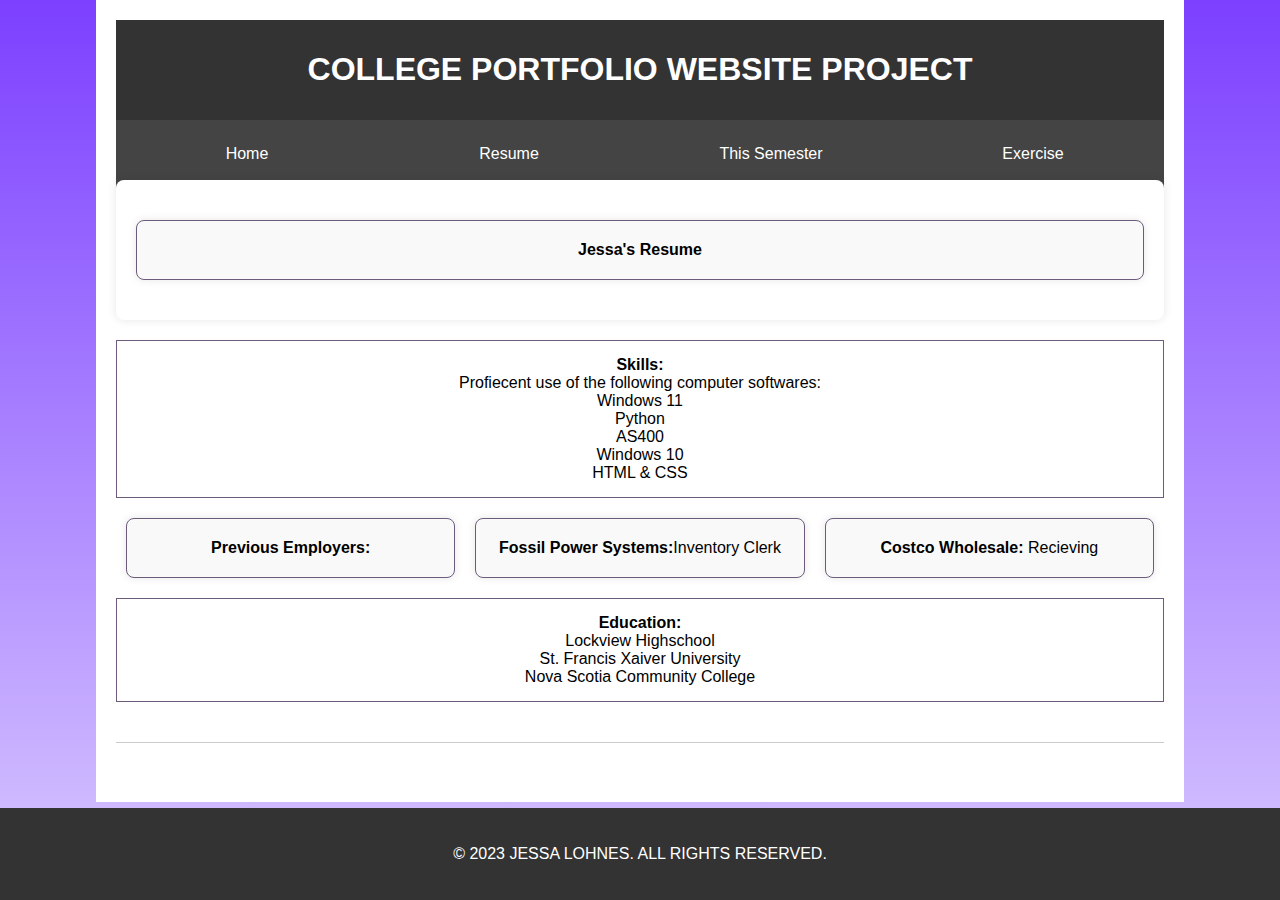
<file: Final/myfirstwebsite1/myfirstwebsite1/page1.html>
<!DOCTYPE html>
<!--
To change this license header, choose License Headers in Project Properties.
To change this template file, choose Tools | Templates
and open the template in the editor.
-->
<html>
    <head>
        <title>TODO supply a title</title>
        <meta charset="UTF-8">
        <meta name="viewport" content="width=device-width, initial-scale=1.0">
        <link rel="stylesheet" href="style.css">
        <style>
          body {
            font-family: 'Arial', sans-serif;
            margin: 0;
            padding: 0;
            box-sizing: border-box;
            background-color: #f5f5f5;
          }
          
          .content {
            max-width: 1200px;
            margin: 0 auto;
            padding: 20px;
          }
          
          header {
            background-color: #333;
            color: #fff;
            text-align: center;
            padding: 10px;
          }
          
          nav ul {
            list-style: none;
            padding: 0;
            margin: 0;
            display: flex;
            background-color: #444;
          }
          
          nav ul li {
            flex: 1;
            text-align: center;
          }
          
          nav ul li a {
            display: block;
            padding: 10px;
            color: #fff;
            text-decoration: none;
          }
          
          main {
            padding: 20px 0;
          }
          
          section {
            text-align: center;
          }
          
          .container {
            background-color: #fff;
            padding: 20px;
            border-radius: 8px;
            box-shadow: 0 0 10px rgba(0, 0, 0, 0.1);
          }
          
          .row {
            display: flex;
            flex-wrap: wrap;
            justify-content: space-between;
            margin: 20px 0;
          }
          
          .col-4 {
            flex: 1;
            margin: 0 10px;
            background-color: #f9f9f9;
            padding: 20px;
            border-radius: 8px;
            box-shadow: 0 0 8px rgba(0, 0, 0, 0.1);
          }
          
          .col-6 {
            flex: 1;
            margin: 0 10px;
            background-color: #f9f9f9;
            padding: 20px;
            border-radius: 8px;
            box-shadow: 0 0 8px linear-gradient(#7c40ff,#d8c7ff);
          }
          
          .resumeDownload a {
            color: #fff;
            text-decoration: none;
            background-color: #333;
            padding: 10px 20px;
            display: inline-block;
            border-radius: 5px;
          }
          
          .resumeDownload a:hover {
            background-color: #555;
          }
          
          footer {
            background-color: #333;
            color: #fff;
            text-align: center;
            padding: 10px;
            position:fixed;
            bottom: 0;
            left: 0;
            right: 0 ;
          
            width: 100%;
            box-sizing: border-box;
        }
          
          .col-15{
            flex: 1;
            margin: 0 auto; /* Center the column horizontally */
            text-align: center; /* Center the text within the column */
            background-color: #f9f9f9;
            padding: 20px;
            border-radius: 8px;
            box-shadow: 0 0 8px rgba(0, 0, 0, 0.1);
          }
          </style>
    </head>
    <body class='page1'>
        <div class="content">
            
            <header>
            <h1>College Portfolio Website Project</h1>
            </header>
            <nav>
                <ul>
            <li><a href="index.html">Home</a></li>
            <li><a href="page1.html">Resume</a></li> 
            <li><a href="page2.html">This Semester</a></li> 
            
            <li><a href="hackathon.html">Exercise</a></li>
                </ul>
            </nav>
            
                <main>
                <section>
            
            <div class="container">
             
           <div class="row">
          <div class="col-15"><Strong>Jessa's Resume</Strong></div> 
        </div> 
            
<!--             
            <div class="row">
          <div class="col-3"><strong>Name:</strong>  Jessa Lohnes</div> 25% -->
         
        </div>
            
           <div class="row">
          <div class="col-12"><strong>Skills: </strong> <br>Profiecent use of the following computer softwares:<br> Windows 11<br> Python <br> AS400 <br> Windows 10 <br>HTML & CSS<br></div> 
        </div> 
            
            
        <div class="row">
          <div class="col-4"><strong>Previous Employers:</strong> </div> 
          <div class="col-4"><Strong>Fossil Power Systems:</Strong>Inventory Clerk</div> 
          <div class="col-4"><strong>Costco Wholesale:</strong> Recieving </div> 
        </div>  
            
        <div class="row">
          <div class="col-12"><strong>Education:</strong><br> Lockview Highschool <br> St. Francis Xaiver University <br> Nova Scotia Community College

          </div> 
        </div> 
            
        <!-- <div class="row">
          <div class="col-6">...</div> 
          <div class="col-6">...</div> 
        </div>  -->
            
        <!-- </div> -->
                    
            <!-- </section> -->
                </main>
                  <footer id="footer">
                    <footer>
                      <p>&copy; 2023 Jessa Lohnes. All rights reserved.</p>
                  </footer>
                  
        </footer>
            
            </div>  
    </body>
</html>
</file>
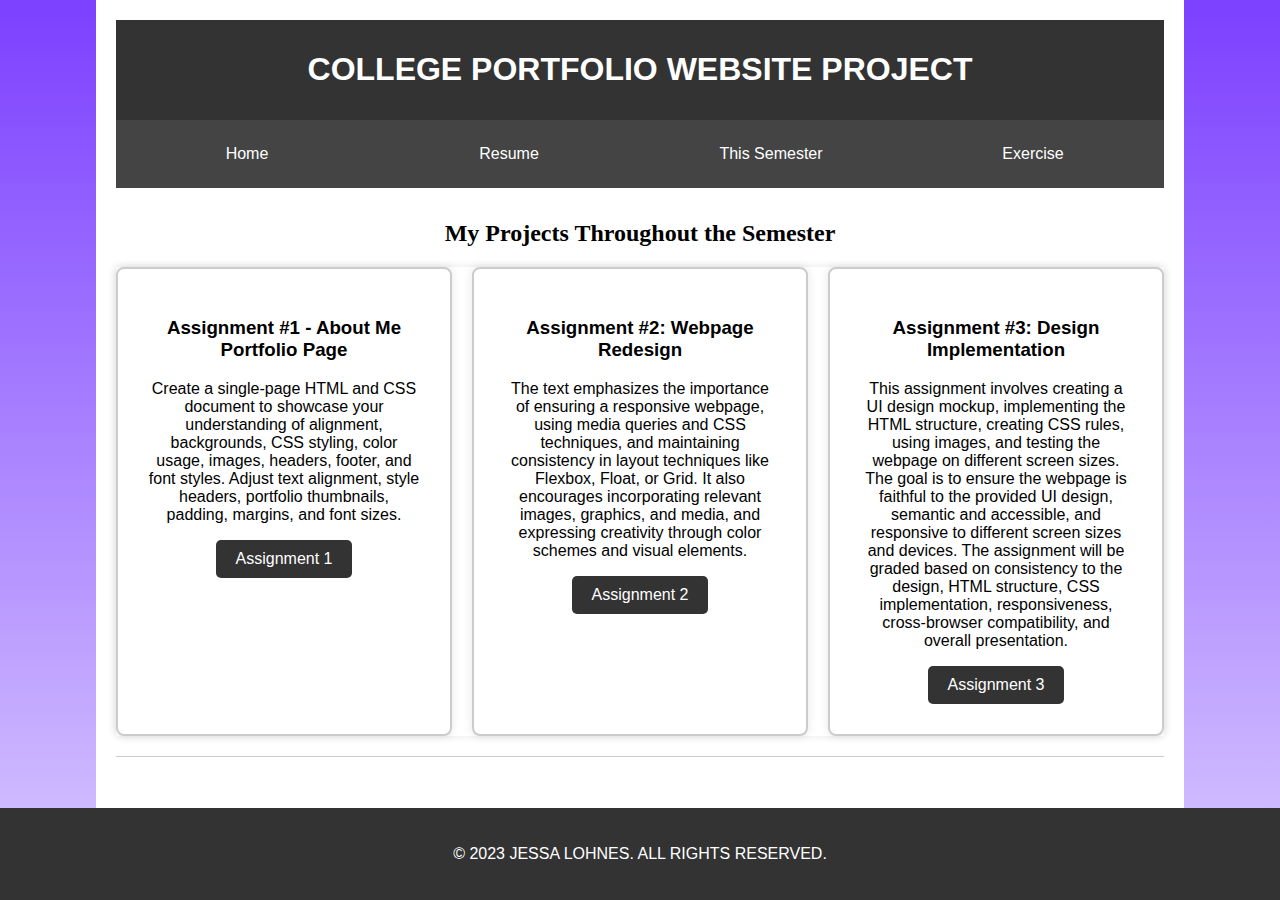
<file: Final/myfirstwebsite1/myfirstwebsite1/page2.html>
<!DOCTYPE html>
<html lang="en">
<head>
    <meta charset="UTF-8">
    <meta name="viewport" content="width=device-width, initial-scale=1.0">
    <title>College Portfolio Website Project</title>
    <link rel="stylesheet" href="style.css">
    <style>
        body {
            font-family: 'Arial', sans-serif;
            margin: 0;
            padding: 0;
            box-sizing: border-box;
            background-color: #f5f5f5;
        }

        .content {
            max-width: 1200px;
            margin: 0 auto;
            padding: 20px;
        }

        header {
            background-color: #333;
            color: #fff;
            text-align: center;
            padding: 10px;
        }

        nav ul {
            list-style: none;
            padding: 0;
            margin: 0;
            display: flex;
            background-color: #444;
        }

        nav ul li {
            flex: 1;
            text-align: center;
        }

        nav ul li a {
            display: block;
            padding: 10px;
            color: #fff;
            text-decoration: none;
        }

        main {
            padding: 20px 0;
        }

        section {
            text-align: center;
        }

        .grid-container {
    display: grid;
    grid-template-columns: repeat(auto-fit, minmax(300px, 1fr)); /* Responsive grid columns */
    gap: 20px; /* Gap between grid items */
    margin: 0 auto; /* Center the grid */
    max-width: 1200px; /* Optional: Set a maximum width for the grid */
    box-shadow: 0 0 8px rgba(0, 0, 0, 0.1);
}

/* Style for each grid item */
.grid-item {
    border: 2px solid #ccc; /* Thicker border */
    padding: 30px; /* Increased padding */
    text-align: center;
    background-color: #fff; /* White background */
    box-shadow: 0 0 10px rgba(0, 0, 0, 0.1); /* Box shadow for a subtle lift */
    transition: background-color 0.3s ease; /* Smooth background color transition */
    border-radius: 8px; /* Rounded corners */
}

.grid-item:hover {
    background-color: #f2f2f2; /* Light gray background on hover */
}

/* Media query for responsiveness */
@media screen and (max-width: 768px) {
    .grid-container {
        grid-template-columns: 1fr; /* Set a single column for small screens */
    }
}

footer {
            background-color: #333;
            color: #fff;
            text-align: center;
            padding: 10px;
            position:fixed;
            bottom: 0;
            left: 0;
            right: 0 ;
          
            width: 100%;
            box-sizing: border-box;
        }
    </style>
</head>
<body class="page2">
    <div class="content">
        <header>
            <h1>College Portfolio Website Project</h1>
        </header>
        <nav>
            <ul>
                <li><a href="index.html">Home</a></li>
                <li><a href="page1.html">Resume</a></li> 
                <li><a href="page2.html">This Semester</a></li> 
                
                <li><a href="hackathon.html">Exercise</a></li>
            </ul>
        </nav>

        <main>
          <meta charset="UTF-8">
          <meta name="viewport" content="width=device-width, initial-scale=1.0">
          <title>Projects Throughout the Semester</title>
          <style>
              /* Style for the grid container */
              .grid-container {
                  display: grid;
                  grid-template-columns: repeat(auto-fit, minmax(300px, 1fr));
                  gap: 20px;
                  margin: 0 auto;
                  max-width: 1200px;
              }
      
              /* Style for each grid item */
              .grid-item {
                  border: 2px solid #ccc;
                  padding: 30px;
                  text-align: center;
                  background-color: #fff;
                  box-shadow: 0 0 10px rgba(0, 0, 0, 0.1);
                  transition: background-color 0.3s ease;
                  border-radius: 8px;
              }
      
              .grid-item:hover {
                  background-color: #f2f2f2;
              }
      
              /* Style for document links (buttons) */
              .document-link {
                  display: inline-block;
                  padding: 10px 20px;
                  font-size: 16px;
                  text-decoration: none;
                  cursor: pointer;
                  border: none;
                  border-radius: 5px;
                  background-color: #333;
                  color: #fff;
                  transition: background-color 0.3s ease;
              }
      
              .document-link:hover {
                  background-color: #555;
              }
          </style>
      </head>
      <body>
      
          <main>
              <section>
                  <h2>My Projects Throughout the Semester</h2>
      
                  <div class="grid-container">
                      <div class="grid-item">
                          <h3>Assignment #1 - About Me Portfolio Page</h3>
                          <p>Create a single-page HTML and CSS document to showcase your understanding of alignment, backgrounds, CSS styling, color usage, images, headers, footer, and font styles. Adjust text alignment, style headers, portfolio thumbnails, padding, margins, and font sizes.</p>
                          <a href="C:\Users\W0464404\Downloads\About_LAB\About_LAB\index.html" class="document-link">Assignment 1</a>
                      </div>
      
                      <div class="grid-item">
                          <h3>Assignment #2: Webpage Redesign</h3>
                          <p>The text emphasizes the importance of ensuring a responsive webpage, using media queries and CSS techniques, and maintaining consistency in layout techniques like Flexbox, Float, or Grid. It also encourages incorporating relevant images, graphics, and media, and expressing creativity through color schemes and visual elements.</p>
                          <a href="C:\Users\W0464404\Documents\Web Design\TestWeb\tesla\NT-Bones.html" class="document-link">Assignment 2</a>
                      </div>
      
                      <div class="grid-item">
                          <h3>Assignment #3: Design Implementation</h3>
                          <p>This assignment involves creating a UI design mockup, implementing the HTML structure, creating CSS rules, using images, and testing the webpage on different screen sizes. The goal is to ensure the webpage is faithful to the provided UI design, semantic and accessible, and responsive to different screen sizes and devices. The assignment will be graded based on consistency to the design, HTML structure, CSS implementation, responsiveness, cross-browser compatibility, and overall presentation.</p>
                          <a href="C:\Users\W0464404\Downloads\AppleZIP\Apple\apple.html" class="document-link">Assignment 3</a>
                      </div>
                  </div>
              </section>
          </main>
</body>
<footer id="footer">
    <footer>
      <p>&copy; 2023 Jessa Lohnes. All rights reserved.</p>
  </footer>
  
</footer>

</div>  
</body>
</html>
</file>
<file: Final/myfirstwebsite1/myfirstwebsite1/style.css>
/*
To change this license header, choose License Headers in Project Properties.
To change this template file, choose Tools | Templates
and open the template in the editor.
*/
/* 
    Created on : 26-Jun-2022, 11:37:46 AM
    Author     : nicolesawler
*/

header{
    text-align:center;
    text-transform:uppercase;
}
nav{
   width:100%;
    display:block; 
    background:linear-gradient(#7c40ff,#d8c7ff);
    height:40px;
    align-items: center;
    justify-content: center;
    text-align: center;
}
nav ul{
    list-style:none;
}
nav li{
    /* float:left; */
    /* line-height:40px; */
    margin:15px;
    display: inline-block;
}
nav li:hover{
    background:linear-gradient(#7c40ff,#d8c7ff);
}
nav li a{
    color:white;
}
main{
    width:100%;
    display:block;
    clear:both;
}




.index{
    background:linear-gradient(#7c40ff,#d8c7ff);
    /* background-color:#3a9bdc */
}
.page1{
    background:linear-gradient(#7c40ff,#d8c7ff);
}

.page2{
    background:linear-gradient(#7c40ff,#d8c7ff);
}

.page3{
    background:linear-gradient(#7c40ff,#d8c7ff);
}

.content{
    width:85%;
    background:white;
    margin:20px auto;
    padding:20px;
}

/* page 2 */
* {
  box-sizing: border-box;
}

.columns{
  column-count: 3;
  column-gap: 5%;
}

.grid {
  padding: 5px;
  -webkit-column-break-inside: avoid;
  page-break-inside: avoid;
  break-inside: avoid;
}

.grid > * {
  border-radius: 8px;
}

/* page 1*/

html, body {
  height: 100%;
  margin: 0;
}


.col-1 {width: 8.33%;}
.col-2 {width: 16.66%;}
.col-3 {width: 25%;}
.col-4 {width: 33.33%;}
.col-5 {width: 41.66%;}
.col-6 {width: 50%;}
.col-7 {width: 58.33%;}
.col-8 {width: 66.66%;}
.col-9 {width: 75%;}
.col-10 {width: 83.33%;}
.col-11 {width: 91.66%;}
.col-12 {width: 100%; font-weight: normal;}
.col-15{text-align: center;}

[class*="col-"] {
  float:left;
  padding: 15px;
 
  border: 1px solid rgb(108,91,123) ;
  
}


.row{
    width:100%;
    display:block;
    clear:both;
    background:white;
}

.container{
    clear:both;
    height:100%;
    display:block;
    width:100%;
}

/* page 3 */

img {
    max-width:100%;
    
}


#footer {
  clear: both;
  height:40px;
  bottom:0;
  position:relative;
  background:white;
  width:100%;
  
  text-align:center;
  line-height:40px;
  text-transform:uppercase;
  border-top:1px solid #ccc;
}

h1{
    text-align: center;
    font-family:sans-serif;
}

h2{
    text-align: center;
    font-family: Papyrus;
}

h3{
    font-family: sans-serif;
    text-align: center;
}


h4{font-weight: normal;}



/* new */

.resumeDownload{
    text-align:center;
}
</file>
<file: tesla/style.css>
.main {
    padding-right: 10%;
    padding-left: 10%;
    margin-left: 5%;
    margin-right: 5%;
  }
  body{
    background-color: #cff4d2;
    /* border: #2c6e49; */
    /* border-top: 30px solid rgb(224, 213, 181);    
    border-right: 30px solid rgb(224, 213, 181);  
    border-bottom: 30px solid rgb(224, 213, 181); 
    border-left: 30px rgb(224, 213, 181);    */
    margin: 0%; 
    padding: 0%; 
    margin: auto;
   
  }
  
  .title {
    padding-top : 3%;
    font-family: Impact, Haettenschweiler, 'Arial Narrow Bold', sans-serif;
    color: #e6a692;
    text-decoration: underline;
    text-align: center;
  }
  
  .title:hover{
    color: #2c6e49;
  }
  
  .subtitle {
    margin: -15px 0px 35px 0px;
    text-align: center;
    color: #e6a692
  }
  .photo{
    align-items: center;
    display: flex;
    margin-left: 300px;
    ;
    /* float: right; */
    /* margin: 10px; */
    border-radius: 50%;
    

  }
  .quote {
    font-weight: bold;
    font-size: medium;
    /* margin: 35px 0px 15px 0px; */
    align-items: center;
    /* padding: 5%; */
    border-top: 5px solid rgb(224, 213, 181);    
    border-right: 5px solid rgb(224, 213, 181);  
    border-bottom: 5px solid rgb(224, 213, 181); 
    border-left: 5px rgb(224, 213, 181);   
    box-sizing: border-box;
      cursor: pointer;
    color: #e6a692;
  }

  
      
    
    
  
  
  
  .source-quote {
    font-size: small;
    align-content: center;
    border-radius: 50%;
  }
  
  .timeline,
  .fun-facts {
    margin: 80px 0px 50px 0px;
    font-size: xx-large;
    font-family: Impact, Haettenschweiler, 'Arial Narrow Bold', sans-serif;
    color: #e6a692;
    text-decoration: underline;
    text-align: center;
  }
  .fun-facts:hover{
    color: #2c6e49;
  }
    .timeline:hover{
      color: #2c6e49;

  }
  
  .title-event {
    font-weight: bold;
    font-size: large;
    
  }
  
  .date-event {
    font-size: x-large;
    padding: 20px 20px 0px 20px;
    font-weight: bold;
    color: #e6a692;
    text-align: center;

    
    
  }
  
  /* .date-event:hover{
    color: #26a69a;
  } */
  .description {
    margin: -5px 0px 20px 0px;
    text-decoration: underline;
    text-align: center;
    
  }
  
  .msg-event {
    text-align: justify;
    text-align-last: center;
    /* margin: 10px; */
    /* overflow: scroll; */
    }
   
    .msg-event:hover{
      background-color: #e6a692;
    }
    
  
  
.collapsible-body{
    background-color: #ffc9b9;
    border: 2px solid #2c6e49; 
    border-radius: 20%;
  overflow: auto;
  cursor: pointer;
  padding: 10px;
  /* overflow: scroll; */
}
      /* padding: 5px; Add padding for better appearance
  }
  /* } */ */
  .collapsible-body:hover{
    color: #2c6e49;
  }
  
  .link {
    width: 100%;
    /* margin: 0px 0px 25px 0px; */
    justify-content: center;
  }
  
  blockquote {
    /* border-left: 5px solid #26a69a; */
  }
  
  .page-footer,
  .pad {
    /* margin-right: -14.3%;
    margin-left: -14.3%; */
    align-items: center;
    text-align: center;
    
  
  }
  .page-footer:hover{
    color: #e6a692;
  }
  
  /* .world-history-project,
  .ovelny,
  .share {
    font-weight: bold;
  } */
  
  /* .icon {
    padding: 0px 0px 0px 10px;
    vertical-align: -3px; */
  /* } */
  
  .pad {
    height: 50px;
    
  }

  ul{
    font-family:'Times New Roman', Times, serif;
    color: #fefee3;
    list-style: none;
  }

  .J{
    align-items: center;
  }

 A{
  color: #ffc9b9;
 
 }

 .tesla{
  display: flex;
  justify-content: center;
  align-items: center;
  border-radius: 50%;
  height: 200px;
  margin-right: 150px;
  margin-left: 10px;
  
 

  
 
 }
</file>
<file: Final/myfirstwebsite1/myfirstwebsite1/hackstyles.css>
body{
    background-color: rgb(165, 218, 253);
    color: white;
    display: flex;
    align-items: center;
    justify-content: center;
    font-family: Arial, Helvetica, sans-serif;
}

form{
    margin: 100px auto;
    background-color: rgb(150, 150, 160);
    border: 1px solid white;
    padding:75px;
    border-radius: 50px;

}

label{
    font-weight: bold;
    display: block;
}
input[type=text],
input[type=email],
input[type=password]{
    display: block;
    padding: 20px;
    border: 1px solid white;
    width: 90%;
}
   

    


   

button[type="submit"]{
    padding: 20px;
    background-color:rgb(165, 218, 253);
    color: white;
    border: solid white;
    border-radius: 20px;

}   

h1{
    background-color: rgb(165, 218, 253);
    color: white;
    padding: 20px;
    border-radius: 20px;
    border: 4px solid white;

}

h2{
    color: white;

}

small{
    color: white;
}
</file>
